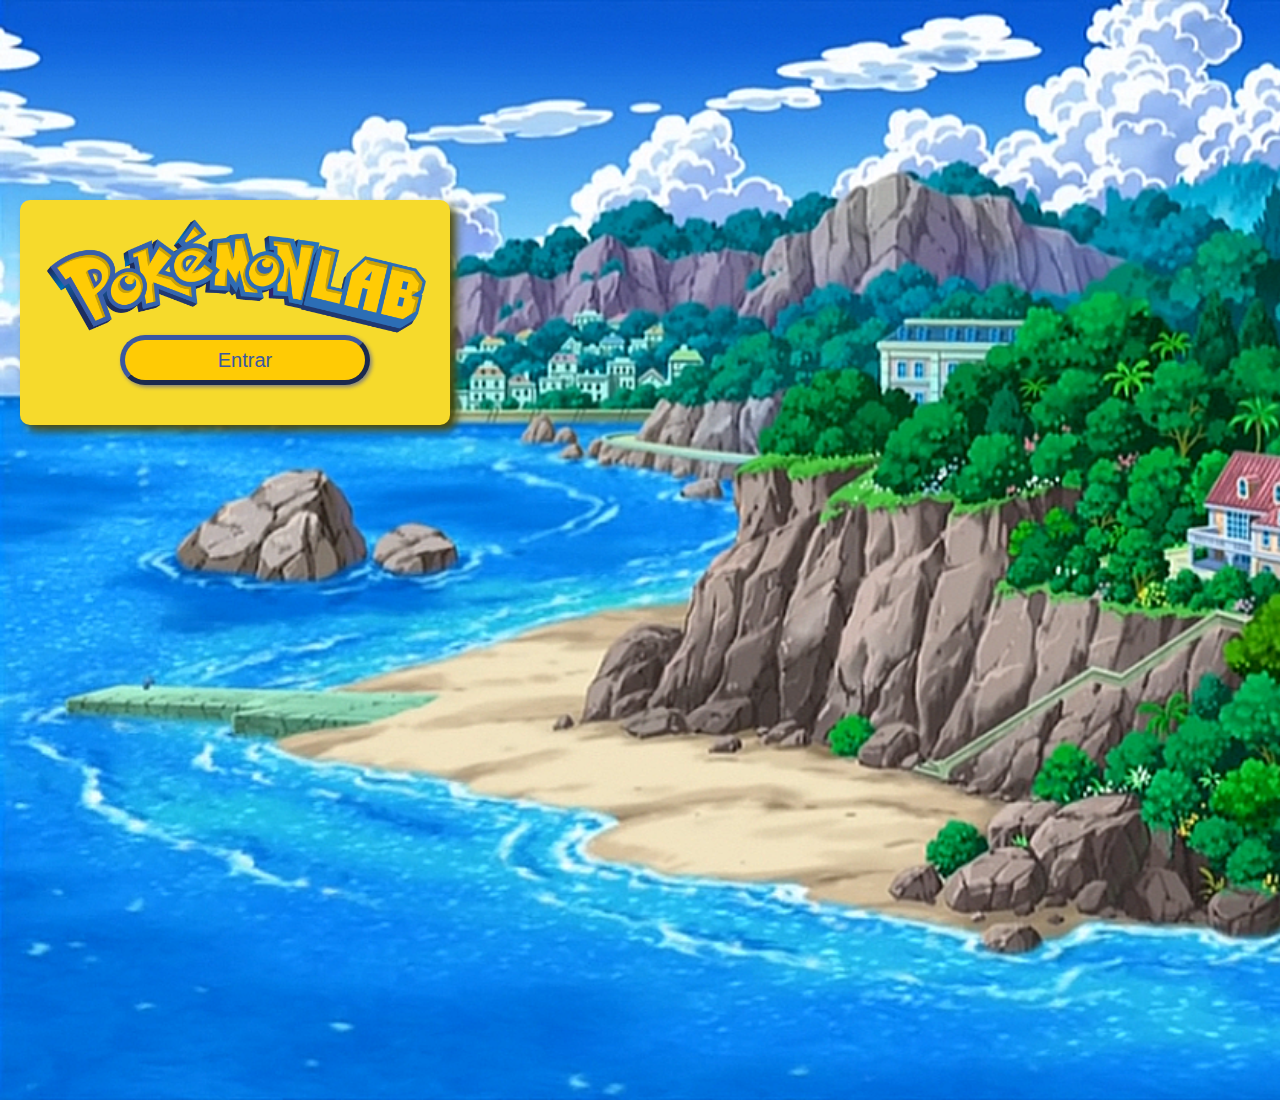
<file: index.html>
<html>

<head>
	<meta charset="utf-8">

	<link rel="manifest" href="site.webmanifest">
	<link rel="shortcut icon" href="assets/images/pokebola-favicon.png" />
	<link rel="stylesheet" type="text/css" href="src/css/index.css">
	<!--	fonte-->
	<link href="https://fonts.googleapis.com/css?family=Quicksand" rel="stylesheet">
	<title>Data Lovers Pokemonlab</title>
</head>

<body class="background">
	<div class="body-box">
		<img src="assets/images/logo.png" class="logo">
		<a href="main.html">
			<button class="btn">Entrar</button>
		</a>
	</div>
</body>

</html>
</file>
<file: src/css/index.css>
.background {
	background-image: url(../../assets/images/bg-city.png);
    background-repeat: no-repeat;
	background-size: cover;
	height: 100vh;
	margin: 0px;
}

.body-box {
	background-color: #F6DA2C;
	height: 200px;
	margin-top: 200px;
	width: 300px;
	padding-right: 130px;
	padding-top: 15px;
	padding-bottom: 10px;
	box-shadow: 6px 6px 10px #4d4908;
	margin-left: 20px;
	font-family: 'Quicksand', sans-serif;
	margin-right: 30px;
	border-radius: 10px;

}

.logo {
	height: 120px;
    margin-left: 1em;
}

.btn {
	margin-left: 100px;
	width: 250px;
	height: 50px;
	border-radius: 30px;
	background-color: #FFCB05;
	color: #3A57A1;
	font-size: 20px;
	border-width: 5px;
	border-color: #3A57A1;
	box-shadow: 2px 2px 4px gray;
}

a > button {
	cursor: pointer;
}

a > button:hover {
	opacity: 0.7;
}
</file>
